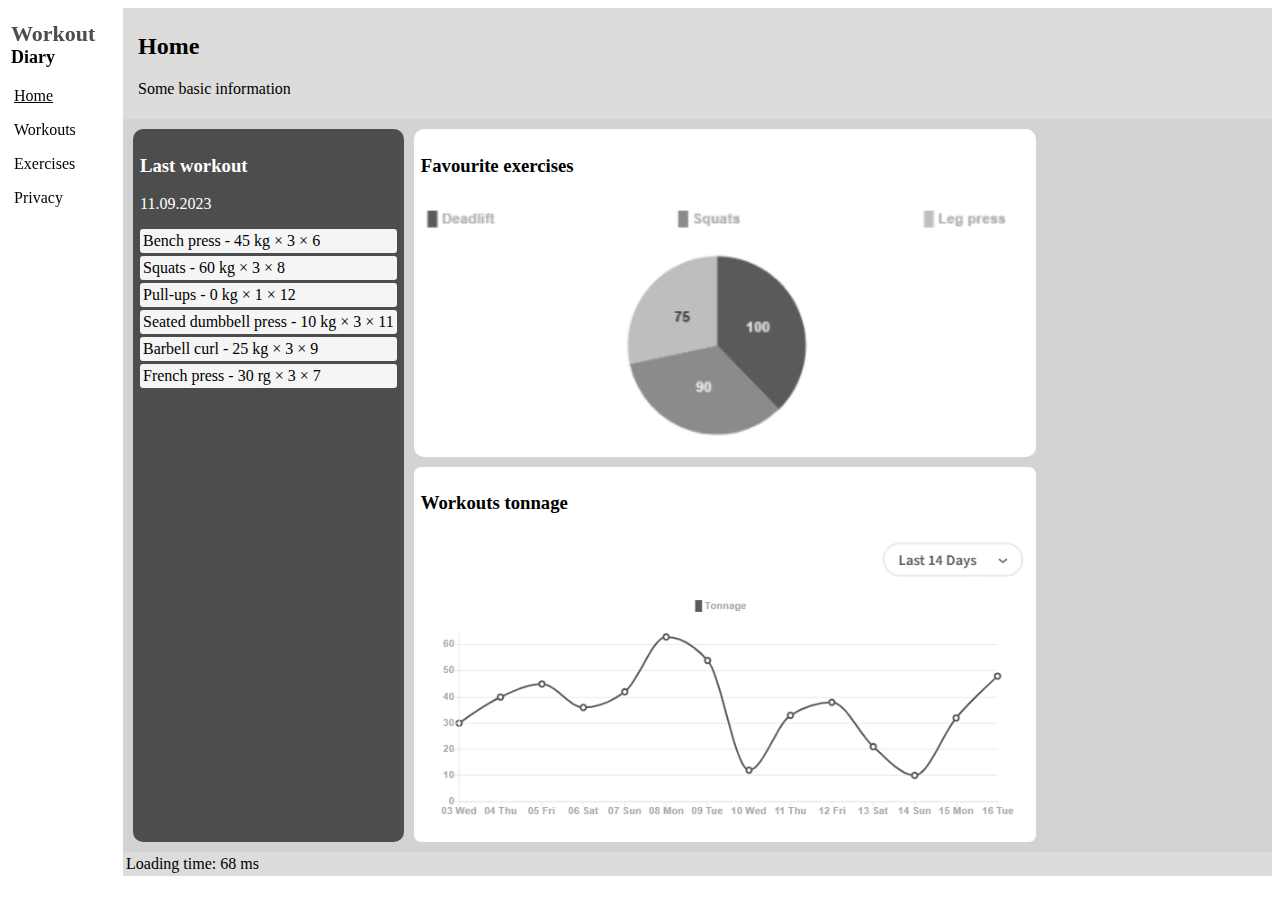
<file: src/index.html>
<!DOCTYPE html>
<html lang="en">

<head>
    <meta charset="UTF-8">
    <meta name="viewport" content="width=device-width, initial-scale=1.0">
    <meta http-equiv="Permissions-Policy" content="interest-cohort=()">
    <link rel="stylesheet" type="text/css" href="css/styles.css" />
    <link rel="stylesheet" type="text/css" href="css/index.css" />
    <script src="js/util/loading-time.js"></script>
    <title>Workout Diary</title>
</head>

<body>
    <div class="sidenav">
        <div class="logo">
            <div class="first-word">Workout</div>
            Diary
        </div>
        <ul>
            <li>
                <a class="current" href="index.html">Home</a>
            </li>
            <li>
                <a href="workouts.html">Workouts</a>
            </li>
            <li>
                <a href="exercises.html">Exercises</a>
            </li>
            <li>
                <a href="https://www.youtube.com/watch?v=dQw4w9WgXcQ">Privacy</a>
            </li>
        </ul>
    </div>

    <div class="content">
        <header>
            <h2>Home</h2>
            <p>Some basic information</p>
        </header>

        <main>
            <section class="last-workout">
                <h3>Last workout</h3>
                <p>11.09.2023</p>
                <ol>
                    <li class="exercise">Bench press - 45 kg × 3 × 6</li>
                    <li class="exercise">Squats - 60 kg × 3 × 8</li>
                    <li class="exercise">Pull-ups - 0 kg × 1 × 12</li>
                    <li class="exercise">Seated dumbbell press - 10 kg × 3 × 11</li>
                    <li class="exercise">Barbell curl - 25 kg × 3 × 9</li>
                    <li class="exercise">French press - 30 rg × 3 × 7</li>
                </ol>
            </section>

            <div class="stats">
                <section class="favourite-exercise">
                    <h3>Favourite exercises</h3>
                    <img src="../docs/exercises.png" />
                </section>

                <section class="tonnage">
                    <h3>Workouts tonnage</h3>
                    <img src="../docs/plot.png" />
                </section>
            </div>
        </main>

        <footer>
            <div id="loading-time">Loading time: undefined</div>
        </footer>
    </div>
    <script src="js/util/loading-time.js"></script>
</body>

</html>
</file>
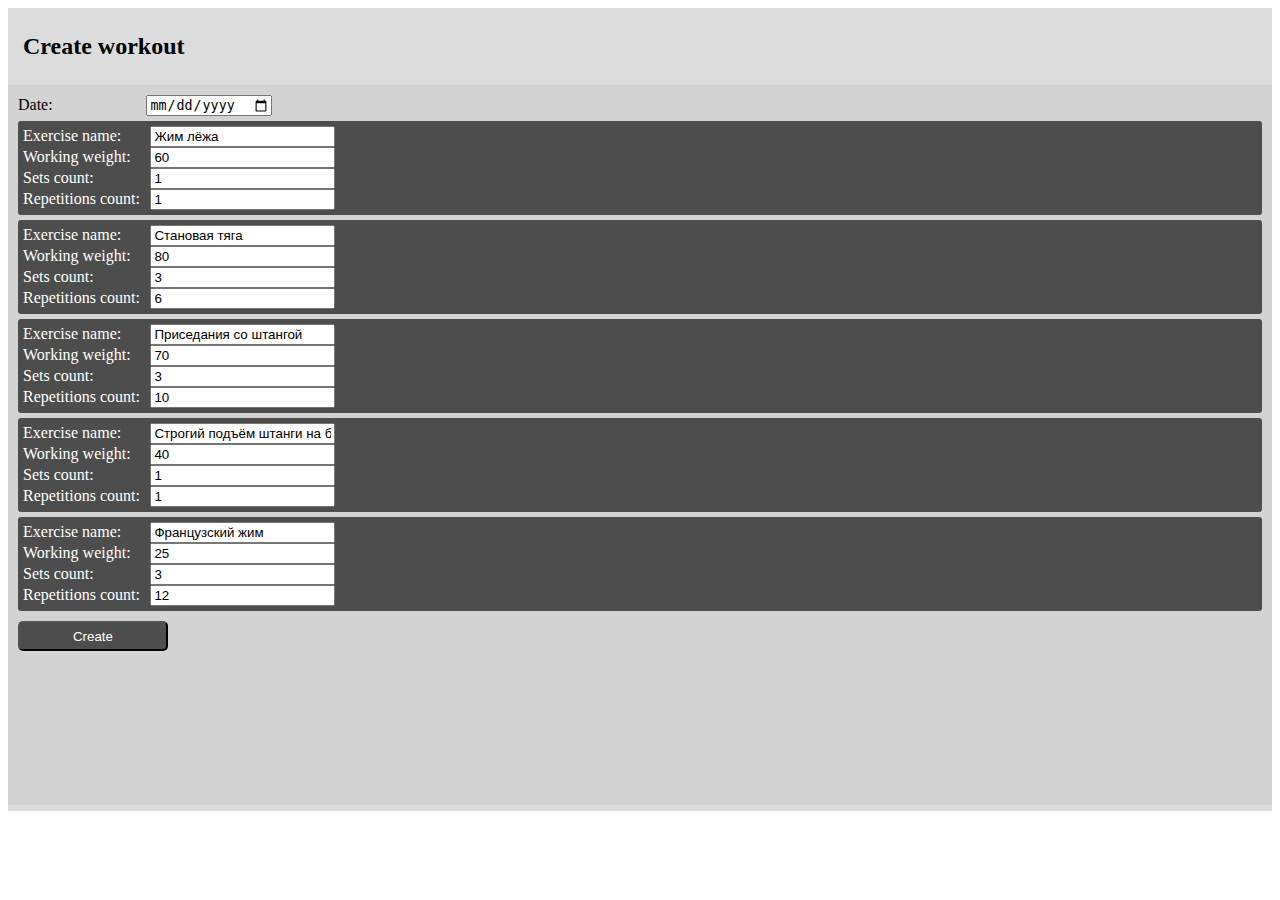
<file: src/create-workout.html>
<!DOCTYPE html>
<html lang="en">

<head>
    <meta charset="UTF-8">
    <meta name="viewport" content="width=device-width, initial-scale=1.0">
    <meta http-equiv="Permissions-Policy" content="interest-cohort=()">
    <link rel="stylesheet" type="text/css" href="css/styles.css" />
    <link rel="stylesheet" type="text/css" href="css/create-workout.css" />
    <script src="../lib/jquery.js"></script>
    <script src="../lib/parsley.js"></script>
    <script src="../lib/i18n/ru.js"></script>
    <title>Create workout</title>
</head>

<body>
    <header>
        <h2>Create workout</h2>
    </header>

    <main>
        <form id="create-workout-form" onsubmit="onSubmited(); return false" data-parsley-ui-enabled="true">
            <div class="date-input">
                <label for="workout-date">Date: </label>
                <input id="workout-date" type="date" name="date" data-parsley-required/>
            </div>
            <div class="activity-input">
                <div>
                    <label for="exercise-name">Exercise name: </label>
                    <input class="exercise-name" type="text" value="Жим лёжа"
                        data-parsley-required
                        data-parsley-minlength="3"
                        data-parsley-maxlength="60"/>
                </div>
                <div>
                    <label for="working-weight">Working weight: </label>
                    <input class="working-weight" type="text" value="60"
                        data-parsley-required
                        data-parsley-type="number"
                        data-parsley-min="0">
                </div>
                <div>
                    <label for="sets-count">Sets count: </label>
                    <input class="sets-count" type="text" value="1"
                        data-parsley-required
                        data-parsley-type="integer"
                        data-parsley-min="1">
                </div>
                <div>
                    <label for="repetitions-count">Repetitions count: </label>
                    <input class="repetitions-count" type="text" value="1"
                        data-parsley-required
                        data-parsley-type="integer"
                        data-parsley-min="1">
                </div>
            </div>
            <div class="activity-input">
                <div>
                    <label for="exercise-name">Exercise name: </label>
                    <input class="exercise-name" type="text" value="Становая тяга"
                        data-parsley-required
                        data-parsley-minlength="3"
                        data-parsley-maxlength="60"/>
                </div>
                <div>
                    <label for="working-weight">Working weight: </label>
                    <input class="working-weight" type="text" value="80"
                        data-parsley-required
                        data-parsley-type="number"
                        data-parsley-min="0">
                </div>
                <div>
                    <label for="sets-count">Sets count: </label>
                    <input class="sets-count" type="text" value="3"
                        data-parsley-required
                        data-parsley-type="integer"
                        data-parsley-min="1">
                </div>
                <div>
                    <label for="repetitions-count">Repetitions count: </label>
                    <input class="repetitions-count" type="text" value="6"
                        data-parsley-required
                        data-parsley-type="integer"
                        data-parsley-min="1">
                </div>
            </div>
            <div class="activity-input">
                <div>
                    <label for="exercise-name">Exercise name: </label>
                    <input class="exercise-name" type="text" value="Приседания со штангой"
                        data-parsley-required
                        data-parsley-minlength="3"
                        data-parsley-maxlength="60"/>
                </div>
                <div>
                    <label for="working-weight">Working weight: </label>
                    <input class="working-weight" type="text" value="70"
                        data-parsley-required
                        data-parsley-type="number"
                        data-parsley-min="0">
                </div>
                <div>
                    <label for="sets-count">Sets count: </label>
                    <input class="sets-count" type="text" value="3"
                        data-parsley-required
                        data-parsley-type="integer"
                        data-parsley-min="1">
                </div>
                <div>
                    <label for="repetitions-count">Repetitions count: </label>
                    <input class="repetitions-count" type="text" value="10"
                        data-parsley-required
                        data-parsley-type="integer"
                        data-parsley-min="1">
                </div>
            </div>
            <div class="activity-input">
                <div>
                    <label for="exercise-name">Exercise name: </label>
                    <input class="exercise-name" type="text" value="Строгий подъём штанги на бицепс"
                        data-parsley-required
                        data-parsley-minlength="3"
                        data-parsley-maxlength="60"/>
                </div>
                <div>
                    <label for="working-weight">Working weight: </label>
                    <input class="working-weight" type="text" value="40"
                        data-parsley-required
                        data-parsley-type="number"
                        data-parsley-min="0">
                </div>
                <div>
                    <label for="sets-count">Sets count: </label>
                    <input class="sets-count" type="text" value="1"
                        data-parsley-required
                        data-parsley-type="integer"
                        data-parsley-min="1">
                </div>
                <div>
                    <label for="repetitions-count">Repetitions count: </label>
                    <input class="repetitions-count" type="text" value="1"
                        data-parsley-required
                        data-parsley-type="integer"
                        data-parsley-min="1">
                </div>
            </div>
            <div class="activity-input">
                <div>
                    <label for="exercise-name">Exercise name: </label>
                    <input class="exercise-name" type="text" value="Французский жим"
                        data-parsley-required
                        data-parsley-minlength="3"
                        data-parsley-maxlength="60"/>
                </div>
                <div>
                    <label for="working-weight">Working weight: </label>
                    <input class="working-weight" type="text" value="25"
                        data-parsley-required
                        data-parsley-type="number"
                        data-parsley-min="0">
                </div>
                <div>
                    <label for="sets-count">Sets count: </label>
                    <input class="sets-count" type="text" value="3"
                        data-parsley-required
                        data-parsley-type="integer"
                        data-parsley-min="1">
                </div>
                <div>
                    <label for="repetitions-count">Repetitions count: </label>
                    <input class="repetitions-count" type="text" value="12"
                        data-parsley-required
                        data-parsley-type="integer"
                        data-parsley-min="1">
                </div>
            </div>
            <input id="create-workout-button" type="submit" value="Create" />
        </form>
    </main>

    <footer>
    </footer>
    <script src="js/create-workout.js"></script>
</body>

</html>
</file>
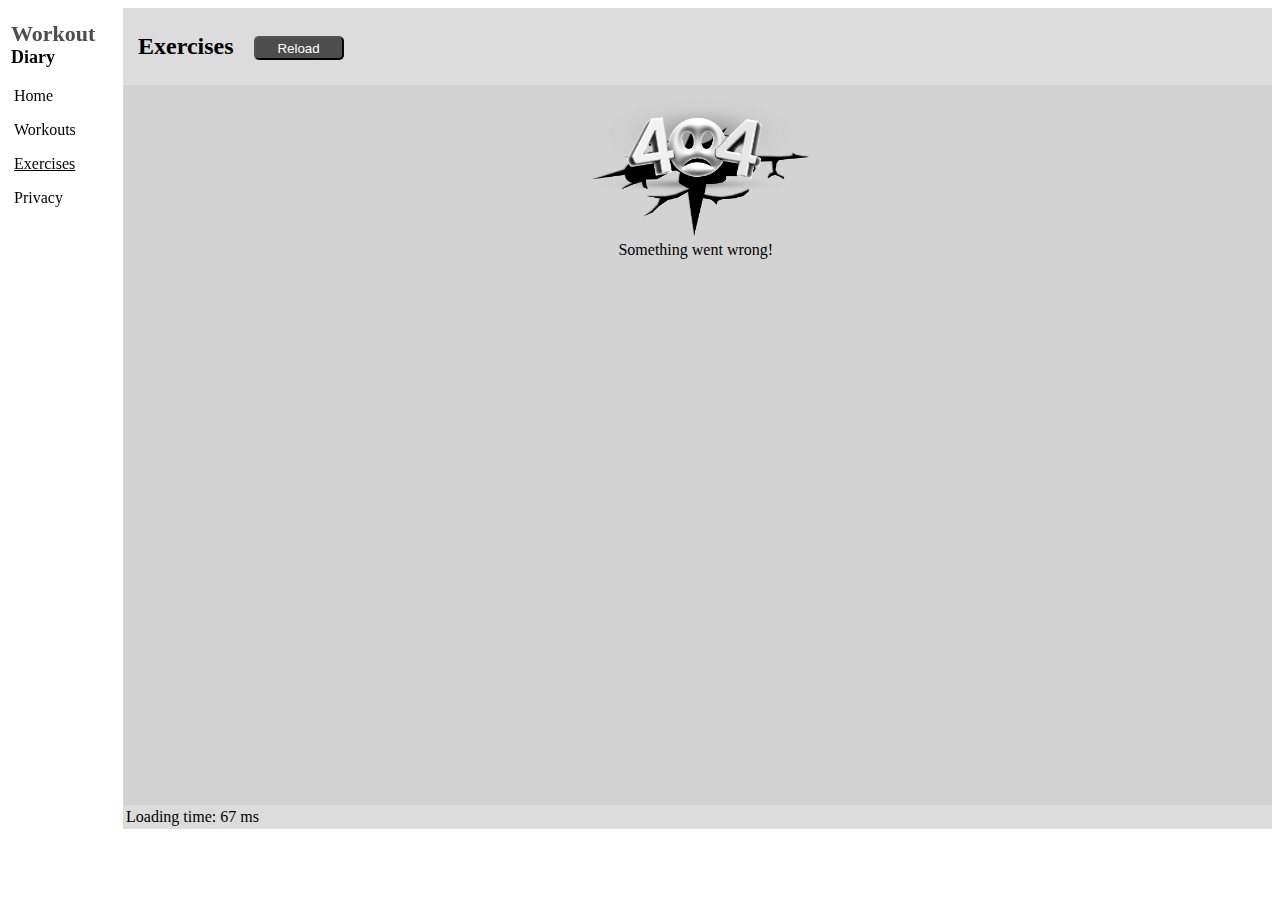
<file: src/exercises.html>
<!DOCTYPE html>
<html lang="en">

<head>
    <meta charset="UTF-8">
    <meta name="viewport" content="width=device-width, initial-scale=1.0">
    <meta http-equiv="Permissions-Policy" content="interest-cohort=()">
    <link rel="stylesheet" type="text/css" href="css/styles.css" />
    <link rel="stylesheet" type="text/css" href="css/exercises.css" />
    <script src="js/exercises.js"></script>
    <title>Exercises</title>
</head>

<body>
    <div class="sidenav">
        <div class="logo">
            <div class="first-word">Workout</div>
            Diary
        </div>
        <ul>
            <li>
                <a href="index.html">Home</a>
            </li>
            <li>
                <a href="workouts.html">Workouts</a>
            </li>
            <li>
                <a class="current" href="exercises.html">Exercises</a>
            </li>
            <li>
                <a href="https://www.youtube.com/watch?v=dQw4w9WgXcQ">Privacy</a>
            </li>
        </ul>
    </div>

    <div class="content">
        <header>
            <h2>Exercises</h2>
            <button id="reload-exercises-button" onclick="onReloadExercisesClicked()">Reload</button>
        </header>

        <main>
            <div id="loading-animation" >
                <img src="img/loading.gif" alt="Loading">
            </div>
            <div id="error-picture" class="hiden-element">
                <img src="img/error.png" alt="Error">
                <div id="error-message">Something went wrong!</div>
            </div>
            <div id="exercises-list">
                <section class="exercise">
                    <h3 class="exercise-name">Bench press</h3>
                    <div class="exercise-description">...</div>
                </section>
            </div>
        </main>

        <footer>
            <div id="loading-time">Loading time: undefined</div>
        </footer>
    </div>
    <script src="js/util/loading-time.js"></script>
</body>

</html>
</file>
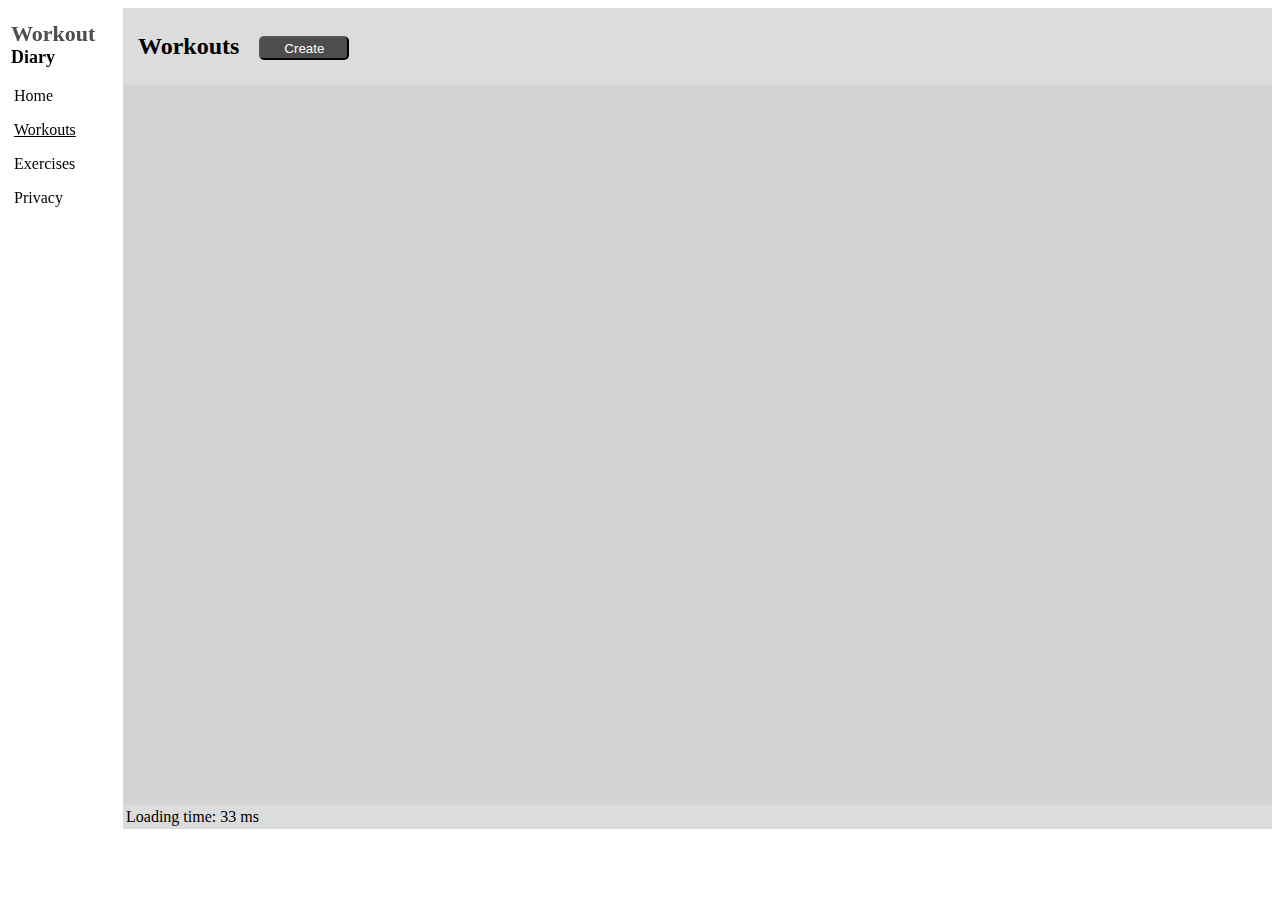
<file: src/workouts.html>
<!DOCTYPE html>
<html lang="en">

<head>
    <meta charset="UTF-8">
    <meta name="viewport" content="width=device-width, initial-scale=1.0">
    <meta http-equiv="Permissions-Policy" content="interest-cohort=()">
    <link rel="stylesheet" type="text/css" href="css/styles.css" />
    <link rel="stylesheet" type="text/css" href="css/workouts.css" />
    <script src="js/workouts.js"></script>
    <title>Workouts</title>
</head>

<body>
    <div class="sidenav">
        <div class="logo">
            <div class="first-word">Workout</div>
            Diary
        </div>
        <ul>
            <li>
                <a href="index.html">Home</a>
            </li>
            <li>
                <a class="current" href="workouts.html">Workouts</a>
            </li>
            <li>
                <a href="exercises.html">Exercises</a>
            </li>
            <li>
                <a href="https://www.youtube.com/watch?v=dQw4w9WgXcQ">Privacy</a>
            </li>
        </ul>
    </div>

    <div class="content">
        <header>
            <h2>Workouts</h2>
            <button id="create-workout-button" onclick="onCreateWorkoutClicked()">Create</button>
        </header>

        <main>
            <section class="workout">
                <p>11.09.2023</p>
                <ol>
                    <li class="exercise">Bench press - 45 kg × 3 × 6</li>
                    <li class="exercise">Squats - 62.5 kg × 3 × 8</li>
                    <li class="exercise">Pull-ups - 0 kg × 1 × 12</li>
                    <li class="exercise">Seated dumbbell press - 10 kg × 3 × 11</li>
                    <li class="exercise">Barbell curl - 25 kg × 3 × 9</li>
                    <li class="exercise">French press - 30 rg × 3 × 7</li>
                </ol>
            </section>
        </main>

        <footer>
            <div id="loading-time">Loading time: undefined</div>
        </footer>
    </div>
    <script src="js/util/loading-time.js"></script>
</body>

</html>
</file>
<file: src/css/styles.css>
main {
    min-height: 700px;
}

.sidenav {
    position: fixed;
    padding: 3px;
}

.sidenav .logo
{
    font-size: 18px;
    font-weight: 700;
    margin-top: 10px;
}

.sidenav .logo .first-word
{
    color: color(srgb 0.3 0.3 0.3);
    font-size: 22px;
}

.sidenav ul {
    list-style: none;
    padding-left: 0;
}

.sidenav ul li {
    margin-top: 10px;
    padding: 3px;
}

.sidenav ul li:hover {
    border: color(srgb 0.3 0.3 0.3);;
    border-style:solid;
    border-width: 2px;
}

.sidenav ul li a {
    color: black;
    text-decoration: none;
}

.sidenav ul li .current {
    text-decoration: underline;
}

.content {
    margin-left: 115px;
}

@media (max-width: 600px) {
    .sidenav {
        position: initial;
        display: flex;
        flex-direction: row;
    }

    .sidenav ul {
        display: flex;
        flex-direction: row;
    }

    .sidenav ul li {
        margin-left: 30px;
    }

    .content {
        margin-left: 0px;
    }
}
</file>
<file: src/css/index.css>
header {
    background-color: gainsboro;
    padding: 5px;
    padding-left: 15px;
}

main {
    background-color: lightgrey;
    padding: 10px;
    display: flex;
    flex-direction: row;
}

main section {
    padding: 7px;
}

footer {
    background-color: gainsboro;
    padding: 3px;
}

.last-workout {
    color: white;
    background-color: color(srgb 0.3 0.3 0.3);
    border-radius: 10px;
}

.last-workout ol {
    list-style: none;
    padding-left: 0;
}

.exercise {
    color: #000;
    background-color: whitesmoke;
    padding: 3px;
    margin-bottom: 3px;
    border-radius: 3px;
}

.favourite-exercise {
    margin-left: 10px;
    background-color: white;
    border-radius: 10px;
}

img {
    height: auto;
    width: 100%;
}

.tonnage {
    margin-left: 10px;
    margin-top: 10px;
    background-color: white;
    border-radius: 7px;
}

@media (max-width: 600px) {
    main {
        display: block;
    }

    .favourite-exercise {
        margin-top: 10px;
        margin-left: 0px;
    }

    .tonnage {
        margin-left: 0px;
    }
}
</file>
<file: src/css/create-workout.css>
header {
    background-color: gainsboro;
    padding: 5px;
    padding-left: 15px;
    display: flex;
    flex-direction: row;
}

main {
    background-color: lightgrey;
    padding: 10px;
}

main section {
    padding: 7px;
    margin-top: 10px;
    max-height: 300px;
}

footer {
    background-color: gainsboro;
    padding: 3px;
}

#create-workout-button {
    width: 150px;
    height: 30px;
    margin-top: 10px;
    margin-left: 10;
    background-color: color(srgb 0.3 0.3 0.3);
    color: white;
    border-radius: 5px;
}

.form #create-workout-form {
    display: flex;
    flex-direction: column;
}

.activity-input {
    background-color: color(srgb 0.3 0.3 0.3);
    border-radius: 3px;
    padding: 5px;
    margin-top: 5px;
    color: white;
    display: flex;
    flex-direction: column;
}

label {
    min-width: 10%;
    display: inline-block;
}
</file>
<file: src/css/exercises.css>
header {
    background-color: gainsboro;
    padding: 5px;
    padding-left: 15px;
    display: flex;
    flex-direction: row;
}

main {
    background-color: lightgrey;
    padding: 10px;
}

main section {
    padding: 7px;
    margin-top: 10px;
}

footer {
    background-color: gainsboro;
    padding: 3px;
}

#reload-exercises-button {
    width: 90px;
    height: 24px;
    margin-top: 23px;
    margin-left: 20px;
    background-color: color(srgb 0.3 0.3 0.3);
    color: white;
    border-radius: 5px;
}

.exercise {
    color: white;
    background-color: color(srgb 0.3 0.3 0.3);
    border-radius: 10px;
    margin-right: 10px;
}

#loading-animation img {
    height: auto; 
    max-width: 10%;
    padding-left: 45%;
}

#error-picture img {
    height: auto; 
    max-width: 20%;
    padding-left: 40%;
}

#error-message {
    padding-left: 43%;
}

.hiden-element {
    display: none;
}
</file>
<file: src/css/workouts.css>
header {
    background-color: gainsboro;
    padding: 5px;
    padding-left: 15px;
    display: flex;
    flex-direction: row;
}

main {
    background-color: lightgrey;
    padding: 10px;
    display: grid;
    grid-template-columns: 20em 20em 20em;
}

main section {
    padding: 7px;
    margin-top: 10px;
    max-height: 300px;
}

footer {
    background-color: gainsboro;
    padding: 3px;
}

#create-workout-button {
    width: 90px;
    height: 24px;
    margin-top: 23px;
    margin-left: 20px;
    background-color: color(srgb 0.3 0.3 0.3);
    color: white;
    border-radius: 5px;
}

.workout {
    color: white;
    background-color: color(srgb 0.3 0.3 0.3);
    border-radius: 10px;
    margin-right: 10px;
}

.workout ol {
    list-style: none;
    padding-left: 0;
}

.exercise {
    color: #000;
    background-color: whitesmoke;
    padding: 3px;
    margin-bottom: 3px;
    border-radius: 3px;
}

@media (max-width: 600px) {
    main {
        display: block;
    }
}
</file>
